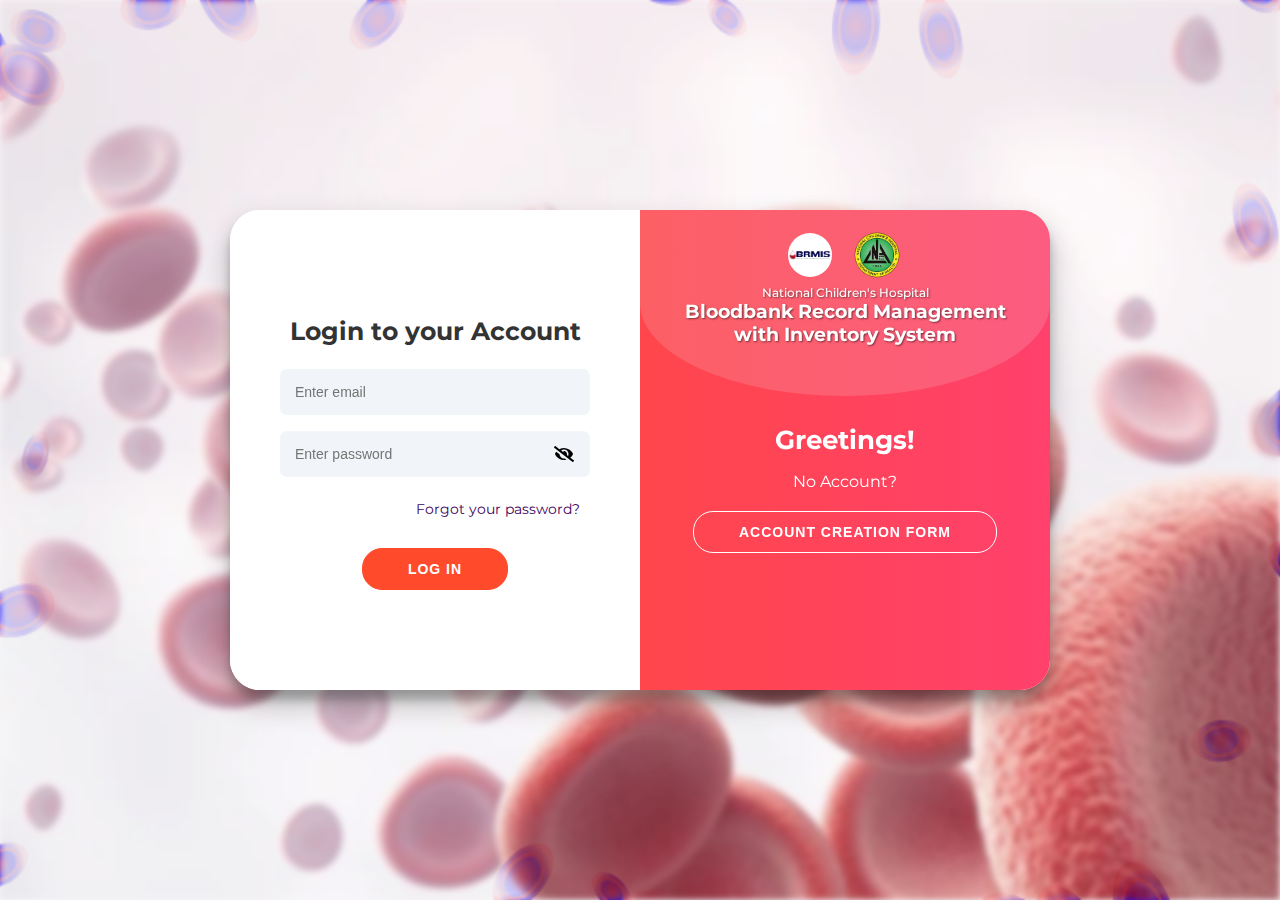
<file: Project_BRMIS/login.html>
<!DOCTYPE html>
<html lang="en">

<head>
	<meta charset="UTF-8">
	<meta name="viewport" content="width=device-width, initial-scale=1.0">
	<title>BRMIS | Login Portal</title>
	<link rel="stylesheet" href="https://cdnjs.cloudflare.com/ajax/libs/font-awesome/5.15.3/css/all.min.css">
	<link rel="stylesheet"
		href="https://fonts.googleapis.com/css2?family=Material+Symbols+Outlined:opsz,wght,FILL,GRAD@24,400,0,0&icon_names=alternate_email" />
	<link rel="stylesheet" href="login.css">
</head>

<body>
	<canvas id="bloodCellsCanvas"></canvas>
	<img src="bg.webp" class="bg-img">
	<div class="container" id="container">
		<!-- ACCOUNT CREATION PANEL AREA -->
		<div class="form-container admin-container">
			<form action="">
				<h1>Create your Account</h1>
				<div class="input-container">
					<input id="user-email" placeholder="Enter your Email" type="email" required/>
				</div>
				<div class="input-container">
					<input id="user-name" placeholder="Enter your Full Name" type="text" required/>
				</div>
				<div class="input-container">
					<input id="user-id" placeholder="Enter your Employee ID" type="text" required/>
				</div>
				<div class="input-container">
					<select id="user-position" required>
						<option value="" disabled selected hidden>Select your Position</option>
						<option value="staff">Staff</option>
						<option value="head">Head</option>
						<option value="admin">Admin</option>
					</select>
				</div>
				<div class="input-container">
					<input id="admin-pass" placeholder="Enter password" type="password" required/>
					<span class="toggle-password" onclick="togglePassword()">
						<i id="eye-icon1" class="fa fa-eye-slash"></i>
					</span>
				</div>
				<button type="button">Submit</button>
			</form>
		</div>

		<!-- LOGIN PANEL AREA -->
		<div class="form-container headtech-container">
			<form action="">
				<h1>Login to your Account</h1>
				<div class="input-container">
					<input id="login-user" placeholder="Enter email" type="email" required/>
				</div>
				<div class="input-container">
					<input id="login-pass" placeholder="Enter password" type="password" required/>
					<span class="toggle-password" onclick="togglePassword()">
						<i id="eye-icon" class="fa fa-eye-slash"></i>
					</span>
				</div>
				<div class="forgot-password">
					<a href="forgot-password-email.html">Forgot your password?</a>
				</div>
				<a href="dashboard.html">
					<button type="button" class="submit">Log In</button>
				</a>
				
			</form>
		</div>
		<div class="overlay-container">
			<div class="overlay">
				<!-- LOGIN PANEL AREA -->
				<div class="overlay-panel overlay-left">
					<div class="group-container">
						<img src="img/BRMIS Logo.jpg" class="img-brmis">
						<img src="img/NCH Logo.png">
						<div>
							<p class="hospital-name">National Children's Hospital</p>
							<h4 class="system-title">Bloodbank Record Management<br> with Inventory System</h4>
						</div>
					</div>
					<div class="content">
						<h1>Ready to save lives?</h1>
						<p>Sign in as Technician/Head/Admin</p>
						<button class="ghost" id="headtech">Login Form</button>
					</div>
				</div>

				<!-- ACCOUNT CREATION PANEL AREA -->
				<div class="overlay-panel overlay-right">
					<div class="group-container">
						<img src="img/BRMIS Logo.jpg" class="img-brmis">
						<img src="img/NCH Logo.png">
						<div>
							<p class="hospital-name">National Children's Hospital</p>
							<h4 class="system-title">Bloodbank Record Management <br> with Inventory System</h4>
						</div>
					</div>
					<div class="content">
						<h1>Greetings!</h1>
						<p>No Account?</p>
						<button class="ghost" id="admin"><span class="button-content">Account Creation Form</span></button>
					</div>
				</div>
			</div>
		</div>
	</div>
	
	<script src="login.js"></script>
</body>
</html>
</file>
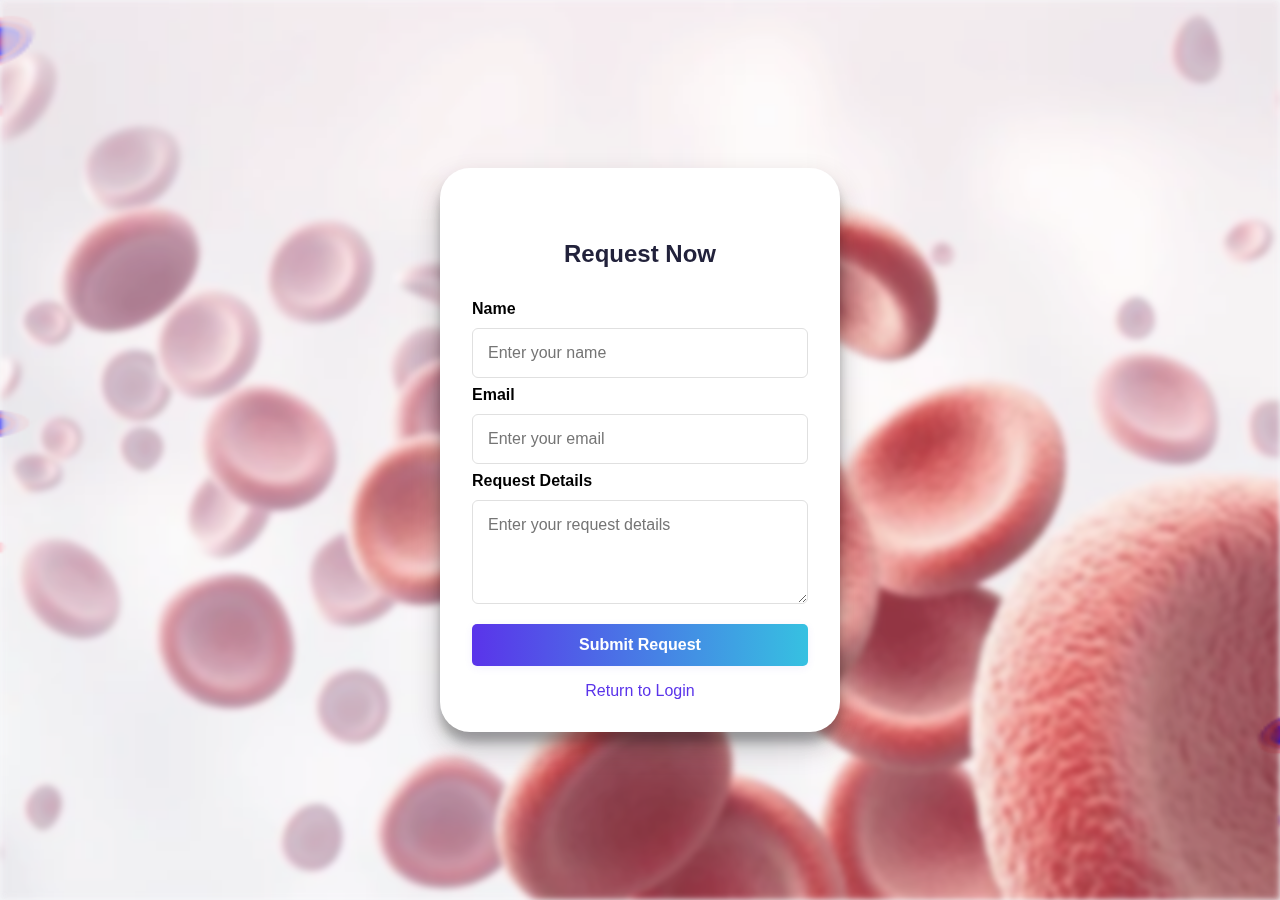
<file: Project_BRMIS/request-now.html>
<!DOCTYPE html>
<html lang="en">
<head>
  <meta charset="UTF-8" />
  <title>Request Now</title>
  <link rel="stylesheet" href="request-now-style.css" />
  <link rel="stylesheet" href="https://cdnjs.cloudflare.com/ajax/libs/font-awesome/6.4.2/css/all.min.css" />
</head>
<body>
  <canvas id="bloodCellsCanvas"></canvas>
  <img src="bg.webp" class="bg-img" />
  <div id="container" class="container">
    <h2>Request Now</h2>
    <form id="requestNowForm">
      <label for="requestName">Name</label>
      <div class="input-relative">
        <input type="text" id="requestName" placeholder="Enter your name" required />
      </div>

      <label for="requestEmail">Email</label>
      <div class="input-relative">
        <input type="email" id="requestEmail" placeholder="Enter your email" required />
      </div>

      <label for="requestDetails">Request Details</label>
      <div class="input-relative">
        <textarea id="requestDetails" placeholder="Enter your request details" rows="4" required></textarea>
      </div>

      <button type="submit">Submit Request</button>
      <p style="text-align:center; margin-top: 1rem;">
        <a href="login.html" style="color: var(--accent); text-decoration: none; font-weight: 500;">Return to Login</a>
      </p>
    </form>
  </div>

  <div id="successModal" class="modal-overlay" style="display:none;">
    <div class="modal-content">
      <h2 id="modalTitle">Request Submitted</h2>
      <p id="modalMessage">Your request has been successfully submitted. We will get back to you soon.</p>
      <button id="proceedBtn">Close</button>
    </div>
  </div>

  <script src="request-now.js"></script>
  <script src="forgot-password.js"></script>
</body>
</html>
</file>
<file: Project_BRMIS/login.css>
@import url('https://fonts.googleapis.com/css?family=Montserrat:400,800');

* {
	margin: 0;
	padding: 0;
	box-sizing: border-box;
}

body {
	background: #f6f5f7;
	display: flex;
	justify-content: center;
	align-items: center;
	flex-direction: column;
	font-family: 'Montserrat', sans-serif;
	height: 100vh;
}

.container {
	position: relative;
	z-index: 1;
	background-color: white;
	border-radius: 30px;
	box-shadow: 0 14px 28px rgba(0, 0, 0, 0.25),
		0 10px 10px rgba(0, 0, 0, 0.22);
	overflow: hidden;
	width: 820px;
	max-width: 100%;
	min-height: 480px;
}

.hospital-name {
	  font-size: 50px;
	  font-weight: 500;
	  text-align: center;
	  color: #fff;
	  text-shadow: 1px 1px 2px rgba(0,0,0,0.5);
	  margin-bottom: 4px;
}

.system-title {
	 font-size: 19px;
	 font-weight: bolder;
	 text-align: center;
	 color: #fff;
	 text-shadow: 1px 1px 2px rgba(0,0,0,0.5);
}


.bg-img {
	position: absolute;
	top: 0;
	left: 0;
	width: 100%;
	height: 100%;
	object-fit: cover;
	z-index: 0;
	opacity: 0.8;
	filter: blur(3px);
}

#bloodCellsCanvas {
	position: fixed;
	top: 0;
	left: 0;
	width: 100vw;
	height: 100vh;
	pointer-events: none;
	z-index: -1;
}

form {
	background-color: #FFFFFF;
	display: flex;
	align-items: center;
	justify-content: center;
	flex-direction: column;
	padding: 0 50px;
	height: 100%;
	width: 100%;
	text-align: center;
}

form h1 {
	margin: 20px 0;
	font-weight: bold;
	font-size: 25px;
	white-space: nowrap;
	color: #333;
	margin-bottom: 15px;
}

.form-container {
	position: absolute;
	top: 0;
	height: 100%;
	transition: all 0.6s ease-in-out;
}

.headtech-container {
	left: 0;
	width: 50%;
	z-index: 2;
}

.container.right-panel-active .headtech-container {
	transform: translateX(100%);
}

.admin-container {
	left: 0;
	width: 50%;
	opacity: 0;
	z-index: 1;
}

.container.right-panel-active .admin-container {
	transform: translateX(100%);
	opacity: 1;
	z-index: 5;
	animation: show 0.6s;
}

@keyframes show {
	0%, 49.99% {
		opacity: 0;
		z-index: 1;
	}
	50%, 100% {
		opacity: 1;
		z-index: 5;
	}
}

.overlay-container {
	position: absolute;
	top: 0;
	left: 50%;
	width: 50%;
	height: 100%;
	overflow: hidden;
	transition: transform 0.6s ease-in-out;
	z-index: 100;
}

.container.right-panel-active .overlay-container {
	transform: translateX(-100%);
}

.overlay {
	background: linear-gradient(to right, #FF4B2B, #FF416C);
	background-repeat: no-repeat;
	background-size: cover;
	background-position: 0 0;
	color: #FFFFFF;
	position: relative;
	left: -100%;
	height: 100%;
	width: 200%;
	transform: translateX(0);
	transition: transform 0.6s ease-in-out;
}

.container.right-panel-active .overlay {
	transform: translateX(50%);
}

.overlay-panel {
	position: absolute;
	display: flex;
	align-items: center;
	justify-content: center;
	flex-direction: column;
	padding: 0 40px;
	text-align: center;
	top: 0;
	height: 100%;
	width: 50%;
	transition: all 0.6s ease-in-out;
}

.overlay-left {
	transform: translateX(-20%);
}

.container.right-panel-active .overlay-left {
	transform: translateX(0);
}

.overlay-right {
	right: 0;
	transform: translateX(0);
}

.container.right-panel-active .overlay-right {
	transform: translateX(20%);
}

button,
input[type="submit"] {
	cursor: pointer;
	border-radius: 20px;
	border: 1px solid #FF4B2B;
	background-color: #FF4B2B;
	color: #FFFFFF;
	font-weight: bold;
	padding: 12px 45px;
	letter-spacing: 1px;
	text-transform: uppercase;
	transition: transform 80ms ease-in;
	margin: 15px 0;
	font-size: 14px;
}

button:active,
input[type="submit"]:active {
	transform: scale(0.95);
}

button:focus,
input[type="submit"]:focus {
	outline: none;
}

button.ghost {
	background-color: transparent;
	border-color: #FFFFFF;
	margin: 20px 0;
}

.input-container {
	position: relative;
	width: 100%;
	margin: 0px 0;
}

.input-container input,
.input-container select {
	padding: 15px;
	margin: 8px 0;
	width: 100%;
	border-radius: 7px;
	border: none;
	background: #f1f5f9;
	transition: border-color 0.2s, box-shadow 0.2s;
	font-size: 14px;
}

.input-container select {
	color: #333;
	appearance: none;
	background-image: url("data:image/svg+xml,%3Csvg xmlns='http://www.w3.org/2000/svg' width='14' height='10' viewBox='0 0 14 10'%3E%3Cpath fill='%23666' d='M7 10L0 0h14z'/%3E%3C/svg%3E");
	background-repeat: no-repeat;
	background-position: right 10px center;
	background-size: 10px;
}

.input-container select:focus,
.input-container input:focus {
	background: #f8fafc;
	box-shadow: 5px 5px 8px rgba(234, 55, 55, 0.07);
	outline: none;
}

.input-container span {
	position: absolute;
	top: 50%;
	right: 1rem;
	transform: translateY(-50%);
	cursor: pointer;
	display: flex;
	align-items: center;
}

.input-container i {
	font-size: 1rem;
}

.forgot-password {
	margin: 5px 0;
	padding: 10px;
	width: 100%;
	display: flex;
	justify-content: flex-end;
	font-size: 14px;
	color: rgb(64, 3, 91);
}

.forgot-password a {
	text-decoration: none;
	color: inherit;
}

.forgot-password a:hover {
	text-decoration: underline;
}


.group-container {
	position: absolute;
	top: 0;
	width: 100%;
	display: flex;
	justify-content: center;
	align-items: center;
	flex-wrap: wrap;
	background-color: #eeeeee29;
	padding-bottom: 50px;
	border-radius: 0 0 50% 50%;
}

.group-container img {
	height: 50px;
	width: 50px;
	margin: 0 10px;
	margin-top: 20px;
}

.group-container .img-brmis {
	height: 44px;
	width: 44px;
	border-radius: 50%;
}

.group-container div > p {
	font-size: 12px;
	margin: 5px 0 0 0 !important;
	text-align: center;
}

.content {
	margin-top: 6rem;
	text-align: center;
}

.content h1 {
	font-size: 26px;
	margin-bottom: 1rem;
}
</file>
<file: Project_BRMIS/request-now-style.css>
:root {
  --primary: #3498db;
  --accent: #5a34ea;
  --secondary: #36c1e1;
  --dark: #22223b;
  --light-bg: #f6f8fa;
  --white: #fff;
  --text: #22223b;
  --muted: #6c757d;
  --border: #e0e0e0;
  --button-hover: #333;
}

* {
  box-sizing: border-box;
  margin: 0;
  padding: 0;
  font-family: Arial, sans-serif;
}

body {
  background: var(--light-bg);
  display: flex;
  justify-content: center;
  align-items: center;
  flex-direction: column;
  font-family: 'Montserrat', sans-serif;
  height: 100vh;
}

.container {
  background: var(--white);
  padding: 2.5rem 2rem 2rem 2rem;
  border-radius: 30px;
  box-shadow: 0 14px 28px rgba(0, 0, 0, 0.25),
    0 10px 10px rgba(0, 0, 0, 0.22);
  max-width: 400px;
  width: 100%;
  margin: 2rem auto;
  display: flex;
  flex-direction: column;
  align-items: center;
  z-index: 1;
}

h2 {
  margin: 2rem 0;
  text-align: center;
  color: var(--dark);
  font-weight: 700;
}

form {
  width: 100%;
}

form label {
  display: block;
  margin-bottom: 10px;
  font-weight: bold;
}

form input[type="text"],
form input[type="email"],
form textarea {
  width: 100%;
  padding: 15px;
  margin-bottom: 0.5rem;
  border-radius: 6px;
  border: 1.5px solid var(--border);
  background: var(--white);
  color: var(--text);
  font-size: 1rem;
  transition: border-color 0.2s;
  box-sizing: border-box;
  resize: vertical;
}

form input[type="text"]:focus,
form input[type="email"]:focus,
form textarea:focus {
  border-color: var(--primary);
}

.input-relative {
  position: relative;
}

form button {
  width: 100%;
  padding: 12px;
  background: linear-gradient(to right, var(--accent), var(--secondary));
  color: var(--white);
  border: none;
  border-radius: 5px;
  font-weight: bold;
  font-size: 1rem;
  cursor: pointer;
  margin-top: 0.5rem;
  transition: background 0.2s, box-shadow 0.2s;
  box-shadow: 0 2px 8px rgba(90, 52, 234, 0.07);
}

form button:hover {
  background: linear-gradient(to right, var(--primary), var(--secondary));
  box-shadow: 0 4px 14px rgba(52, 152, 219, 0.13);
}

/* Modal Styles */
.modal-overlay {
  position: fixed;
  top: 0; left: 0; right: 0; bottom: 0;
  background: rgba(34,34,59,0.45);
  display: flex;
  align-items: center;
  justify-content: center;
  z-index: 9999;
}
.modal-content {
  background: #fff;
  border-radius: 16px;
  box-shadow: 0 4px 24px rgba(52, 152, 219, 0.15);
  padding: 2.5rem 2rem;
  max-width: 350px;
  width: 100%;
  text-align: center;
}
.modal-content button {
  margin-top: 1.2rem;
  padding: 0.7rem 2.5rem;
  background: linear-gradient(to right, #5a34ea, #36c1e1);
  color: #fff;
  border: none;
  border-radius: 30px;
  font-weight: bold;
  font-size: 1rem;
  cursor: pointer;
  transition: background 0.2s, box-shadow 0.2s;
  box-shadow: 0 2px 8px rgba(90, 52, 234, 0.07);
}
.modal-content button:hover {
  background: linear-gradient(to right, #3498db, #36c1e1);
}

.bg-img {
  position: absolute;
  top: 0;
  left: 0;
  width: 100%;
  height: 100%;
  object-fit: cover;
  z-index: 0;
  opacity: 0.8;
  filter: blur(3px);
}

#bloodCellsCanvas {
  position: fixed;
  top: 0;
  left: 0;
  width: 100vw;
  height: 100vh;
  pointer-events: none;
  z-index: -1;
}
</file>
